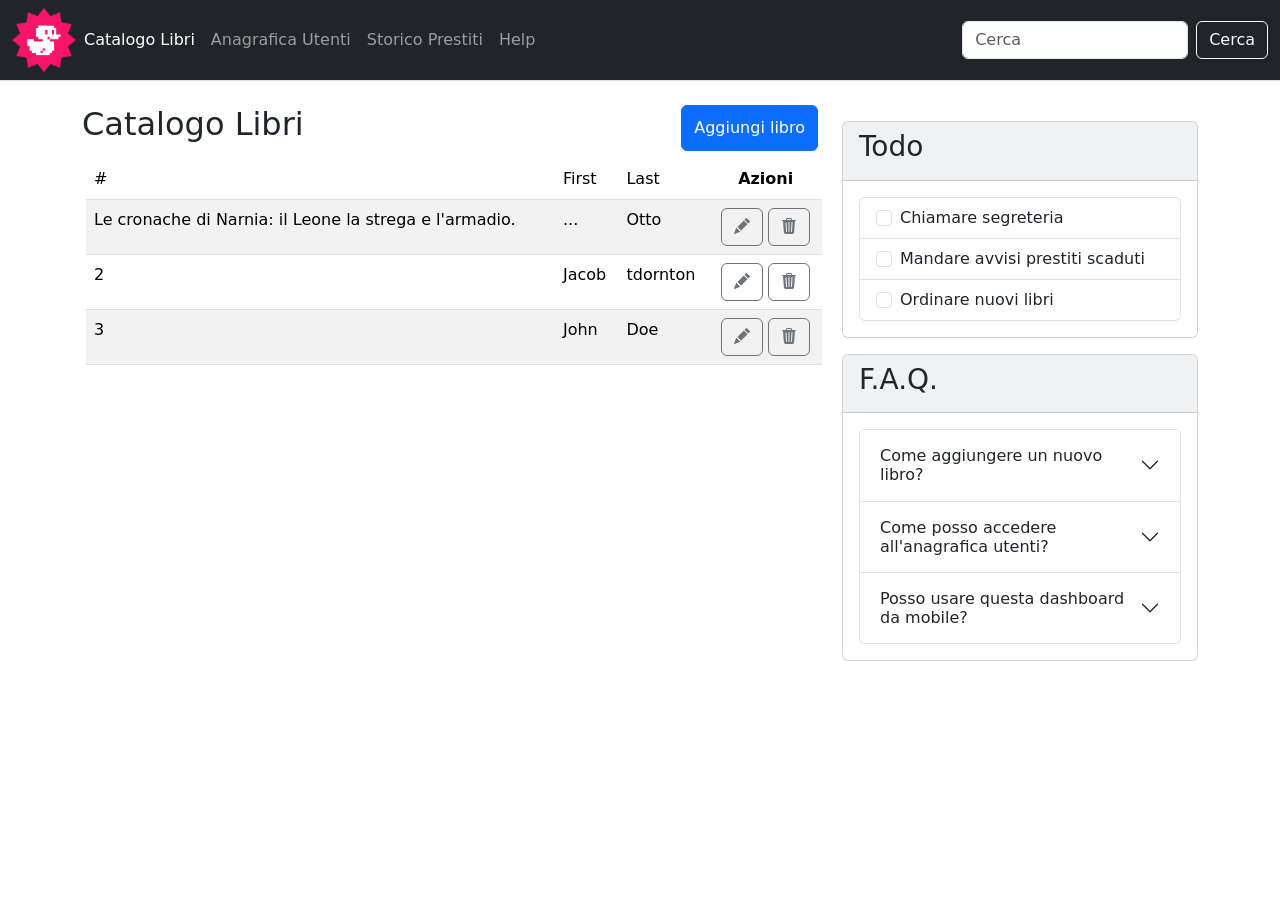
<file: index.html>
<!DOCTYPE html>
<html lang="it">

<head>
    <meta charset="UTF-8">
    <meta name="viewport" content="widtd=device-widtd, initial-scale=1.0">
    <meta name="autdor" content="Ivan Caldarella">
    <meta name="description" content="Pratica con gli elementi di Bootstrap">

    <!-- Link Bootstrap -->
    <link href="https://cdn.jsdelivr.net/npm/bootstrap@5.3.8/dist/css/bootstrap.min.css" rel="stylesheet"
        integrity="sha384-sRIl4kxILFvY47J16cr9ZwB07vP4J8+LH7qKQnuqkuIAvNWLzeN8tE5YBujZqJLB" crossorigin="anonymous">
    <!-- Bootstrap Icons -->
    <link rel="stylesheet" href="https://cdn.jsdelivr.net/npm/bootstrap-icons@1.13.1/font/bootstrap-icons.min.css">


    <!-- Padrone del mondo -->
    <link rel="stylesheet" href="./style/index.css">

    <title>Bootstrap Dashboard</title>
</head>

<body>
    <header class="header">
        <nav class="navbar navbar-expand-lg bg-dark navbar-dark border-bottom border-body">
            <div class="container-fluid">
                <img src="img/duck.png" alt="logo" height="64" width="64">
                <button class="navbar-toggler" type="button" data-bs-toggle="collapse"
                    data-bs-target="#navbarTogglerDemo02" aria-controls="navbarTogglerDemo02" aria-expanded="false"
                    aria-label="Toggle navigation">
                    <span class="navbar-toggler-icon"></span>
                </button>
                <div class="collapse navbar-collapse" id="navbarTogglerDemo02">
                    <ul class="navbar-nav me-auto mb-2 mb-lg-0">
                        <li class="nav-item">
                            <a class="nav-link active" aria-current="page" href="#">Catalogo Libri</a>
                        </li>
                        <li class="nav-item">
                            <a class="nav-link" href="#">Anagrafica Utenti</a>
                        </li>
                        <li class="nav-item">
                            <a class="nav-link" href="#">Storico Prestiti</a>
                        </li>
                        <li class="nav-item">
                            <a class="nav-link" href="#">Help</a>
                        </li>
                    </ul>
                    <form class="d-flex" role="search">
                        <input class="form-control me-2" type="search" placeholder="Cerca" aria-label="Search" />
                        <button class="btn btn-outline-light" type="submit">Cerca</button>
                    </form>
                </div>
            </div>
        </nav>
    </header>
    <main class="container mt-4">
        <div class="row row-cols-1 row-cols-lg-2">
            <div class="col col-lg-8">
                <div class="d-flex justify-content-between mb-2">
                    <h2>Catalogo Libri</h2>
                    <a href="./addbook.html" class="btn btn-primary lh-lg">Aggiungi libro</a>
                </div>
                <table class="table m-1 table-striped table-nowrap table-hover">
                    <thead>
                        <tr>
                            <td scope="col">#</td>
                            <td class="d-none d-md-table-cell table-cell" scope="col">First</td>
                            <td scope="col">Last</td>
                            <th scope="col" class="text-center">Azioni</th>
                        </tr>
                    </thead>
                    <tbody>
                        <tr>
                            <td scope="row">Le cronache di Narnia: il Leone la strega e l'armadio.</td>
                            <td class="d-none d-md-table-cell">...</td>
                            <td>Otto</td>
                            <td class="text-center"><button type="button" class="btn btn-outline-secondary"><i
                                class="bi bi-pencil-fill"></i></button> <button type="button"
                            class="btn btn-outline-secondary"><i class="bi bi-trash3-fill"></i></button></td>
                        </tr>
                        <tr>
                            <td scope="row">2</td>
                            <td class="d-none d-md-table-cell">Jacob</td>
                            <td>tdornton</td>
                            <td class="text-center"><button type="button" class="btn btn-outline-secondary"><i
                                class="bi bi-pencil-fill"></i></button> <button type="button"
                            class="btn btn-outline-secondary"><i class="bi bi-trash3-fill"></i></button></td>
                        </tr>
                        <tr>
                            <td scope="row">3</td>
                            <td class="d-none d-md-table-cell">John</td>
                            <td>Doe</td>
                            <td class="text-center"><button type="button" class="btn btn-outline-secondary"><i
                                class="bi bi-pencil-fill"></i></button> <button type="button"
                            class="btn btn-outline-secondary"><i class="bi bi-trash3-fill"></i></button></td>
                        </tr>
                    </tbody>
                </table>
            </div>
            <div class="col col-lg-4">
                <div class="card d-block m-0-auto mt-3">
                    <div class="card-header bg-secondary bg-opacity-10 pt-2">
                        <p class="card-title h3 fw-normal">Todo</p>
                    </div>
                    <div class="card-body">
                        <ul class="list-group">
                            <li class="list-group-item d-flex">
                                <input class="form-check-input me-2" type="checkbox" value="" id="firstCheckbox">
                                <label class="form-check-label" for="firstCheckbox">Chiamare segreteria</label>
                            </li>
                            <li class="list-group-item d-flex">
                                <input class="form-check-input me-2" type="checkbox" value="" id="secondCheckbox">
                                <label class="form-check-label" for="secondCheckbox">Mandare avvisi prestiti
                                    scaduti</label>
                            </li>
                            <li class="list-group-item d-flex">
                                <input class="form-check-input me-2" type="checkbox" value="" id="thirdCheckbox">
                                <label class="form-check-label" for="thirdCheckbox">Ordinare nuovi libri</label>
                            </li>
                        </ul>
                    </div>
                </div>
                <div class="card d-block m-0-auto mt-3">
                    <div class="card-header bg-secondary bg-opacity-10 pt-2">
                        <p class="card-title h3 fw-normal">F.A.Q.</p>
                    </div>
                    <div class="card-body">
                        <div class="accordion" id="accordionExample">
                            <div class="accordion" id="accordionExampel">
                                <div class="accordion-item">
                                    <h2 class="accordion-header">
                                        <button class="accordion-button collapsed" type="button"
                                            data-bs-toggle="collapse" data-bs-target="#collapseOne"
                                            aria-expanded="false" aria-controls="collapseOne">
                                            Come aggiungere un nuovo libro?
                                        </button>
                                    </h2>
                                    <div id="collapseOne" class="accordion-collapse collapse"
                                        data-bs-parent="#accordionExample">
                                        <div class="accordion-body">
                                            <strong>This is the first item’s accordion body.</strong> It is shown by
                                            default, until the collapse plugin adds the appropriate classes that we use
                                            to style each element. These classes control the overall appearance, as well
                                            as the showing and hiding via CSS transitions. You can modify any of this
                                            with custom CSS or overriding our default variables. It’s also worth noting
                                            that just about any HTML can go within the <code>.accordion-body</code>,
                                            though the transition does limit overflow.
                                        </div>
                                    </div>
                                </div>
                                <div class="accordion-item">
                                    <h2 class="accordion-header">
                                        <button class="accordion-button collapsed" type="button"
                                            data-bs-toggle="collapse" data-bs-target="#collapseTwo"
                                            aria-expanded="false" aria-controls="collapseTwo">
                                            Come posso accedere all'anagrafica utenti?
                                        </button>
                                    </h2>
                                    <div id="collapseTwo" class="accordion-collapse collapse"
                                        data-bs-parent="#accordionExample">
                                        <div class="accordion-body">
                                            <strong>This is the second item’s accordion body.</strong> It is hidden by
                                            default, until the collapse plugin adds the appropriate classes that we use
                                            to style each element. These classes control the overall appearance, as well
                                            as the showing and hiding via CSS transitions. You can modify any of this
                                            with custom CSS or overriding our default variables. It’s also worth noting
                                            that just about any HTML can go within the <code>.accordion-body</code>,
                                            though the transition does limit overflow.
                                        </div>
                                    </div>
                                </div>
                                <div class="accordion-item">
                                    <h2 class="accordion-header">
                                        <button class="accordion-button collapsed" type="button"
                                            data-bs-toggle="collapse" data-bs-target="#collapseThree"
                                            aria-expanded="false" aria-controls="collapseThree">
                                            Posso usare questa dashboard da mobile?
                                        </button>
                                    </h2>
                                    <div id="collapseThree" class="accordion-collapse collapse"
                                        data-bs-parent="#accordionExample">
                                        <div class="accordion-body">
                                            <strong>This is the third item’s accordion body.</strong> It is hidden by
                                            default, until the collapse plugin adds the appropriate classes that we use
                                            to style each element. These classes control the overall appearance, as well
                                            as the showing and hiding via CSS transitions. You can modify any of this
                                            with custom CSS or overriding our default variables. It’s also worth noting
                                            that just about any HTML can go within the <code>.accordion-body</code>,
                                            though the transition does limit overflow.
                                        </div>
                                    </div>
                                </div>
                            </div>
                        </div>
                    </div>
                </div>
            </div>
        </div>
    </main>
    <script src="https://cdn.jsdelivr.net/npm/bootstrap@5.3.8/dist/js/bootstrap.bundle.min.js"
        integrity="sha384-FKyoEForCGlyvwx9Hj09JcYn3nv7wiPVlz7YYwJrWVcXK/BmnVDxM+D2scQbITxI"
        crossorigin="anonymous"></script>
</body>

</html>
</file>
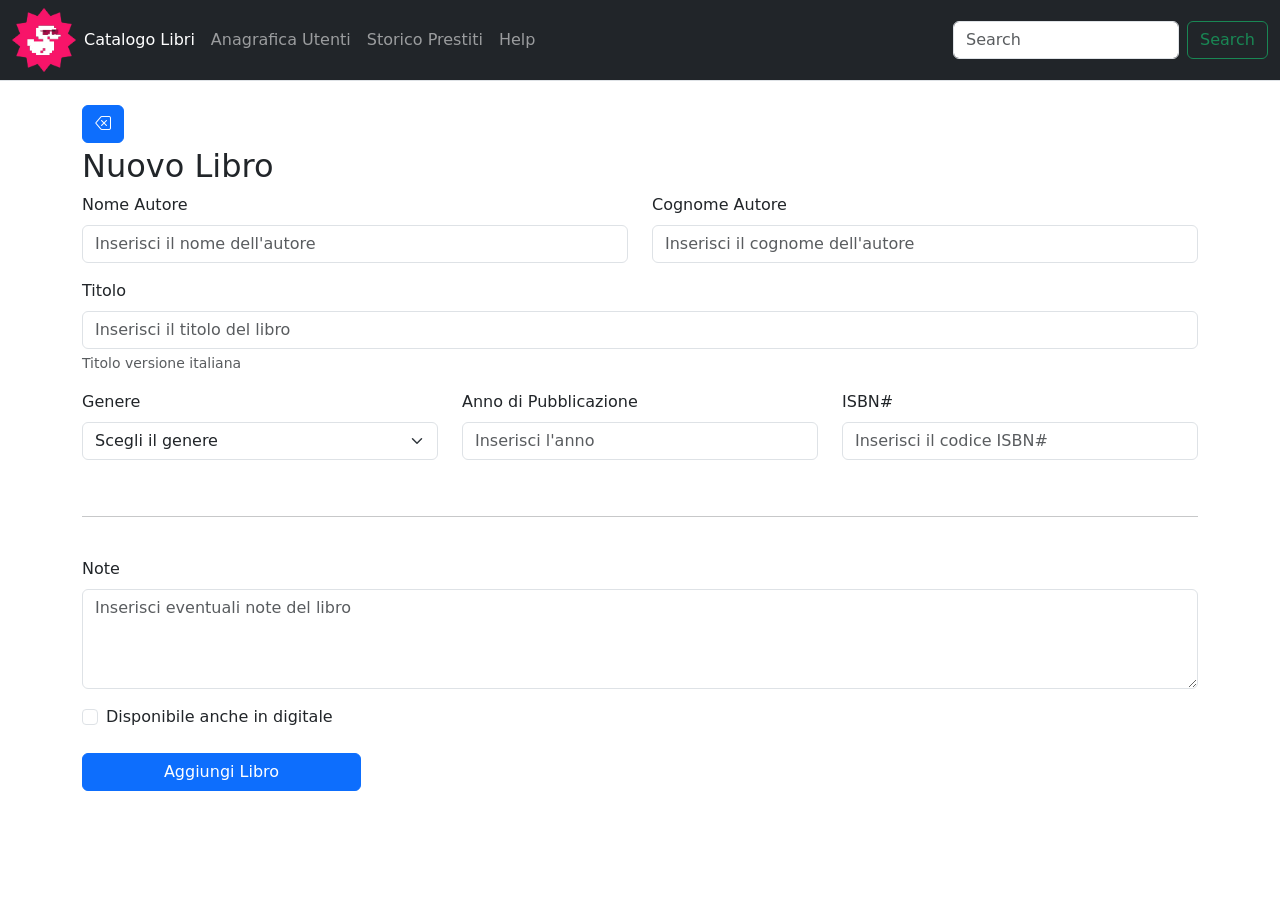
<file: addbook.html>
<!DOCTYPE html>
<html lang="it">

<head>
    <meta charset="UTF-8">
    <meta name="viewport" content="widtd=device-widtd, initial-scale=1.0">
    <meta name="autdor" content="Ivan Caldarella">
    <meta name="description" content="Pratica con gli elementi di Bootstrap - Aggiungi Libro">

    <!-- Link Bootstrap -->
    <link href="https://cdn.jsdelivr.net/npm/bootstrap@5.3.8/dist/css/bootstrap.min.css" rel="stylesheet"
        integrity="sha384-sRIl4kxILFvY47J16cr9ZwB07vP4J8+LH7qKQnuqkuIAvNWLzeN8tE5YBujZqJLB" crossorigin="anonymous">
    <!-- Bootstrap Icons -->
    <link rel="stylesheet" href="https://cdn.jsdelivr.net/npm/bootstrap-icons@1.13.1/font/bootstrap-icons.min.css">


    <!-- Padrone del mondo -->
    <link rel="stylesheet" href="./style/index.css">

    <title>Bootstrap Dashboard</title>
</head>

<body>
    <header class="header">
        <nav class="navbar navbar-expand-lg bg-dark navbar-dark border-bottom border-body">
            <div class="container-fluid">
                <img src="img/duckglasses.png" alt="logo" height="64" width="64">
                <button class="navbar-toggler" type="button" data-bs-toggle="collapse"
                    data-bs-target="#navbarTogglerDemo02" aria-controls="navbarTogglerDemo02" aria-expanded="false"
                    aria-label="Toggle navigation">
                    <span class="navbar-toggler-icon"></span>
                </button>
                <div class="collapse navbar-collapse" id="navbarTogglerDemo02">
                    <ul class="navbar-nav me-auto mb-2 mb-lg-0">
                        <li class="nav-item">
                            <a class="nav-link active" aria-current="page" href="#">Catalogo Libri</a>
                        </li>
                        <li class="nav-item">
                            <a class="nav-link" href="#">Anagrafica Utenti</a>
                        </li>
                        <li class="nav-item">
                            <a class="nav-link" href="#">Storico Prestiti</a>
                        </li>
                        <li class="nav-item">
                            <a class="nav-link" href="#">Help</a>
                        </li>
                    </ul>
                    <form class="d-flex" role="search">
                        <input class="form-control me-2" type="search" placeholder="Search" aria-label="Search">
                        <button class="btn btn-outline-success" type="submit">Search</button>
                    </form>
                </div>
            </div>
        </nav>
    </header>
    <main class="container mt-4">
        <div class="row">
            <div class="col-6">
                <a class="btn btn-primary mb-1" href="./index.html">
                    <i class="bi bi-backspace"></i>
                </a>
                <h1 class="h2">Nuovo Libro</h1>
            </div>
        </div>
        <form>
            <div class="row">
                <div class="mb-3 col-6">
                    <label for="autornome" class="form-label">Nome Autore</label>
                    <input required type="text" class="form-control" id="autornome" placeholder="Inserisci il nome dell'autore">
                </div>
                <div class="mb-3 col-6">
                    <label for="autorcognome" class="form-label">Cognome Autore</label>
                    <input required type="text" class="form-control" id="autorcognome"
                        placeholder="Inserisci il cognome dell'autore">
                </div>
                <div class="mb-3 col-12">
                    <label for="titololibro" class="form-label">Titolo</label>
                    <input required type="text" class="form-control" id="titololibro" aria-describedby="titololibroHelp"
                        placeholder="Inserisci il titolo del libro">
                    <div id="titololibroHelp" class="form-text">Titolo versione italiana</div>
                </div>
            </div>
            <div class="row">
                <div class="mb-3 col-12 col-lg-4">
                    <label for="genderlist" class="form-label">Genere</label>
                    <select required class="form-select" aria-label="Default select example" id="genderlist">
                        <option selected disabled value="">Scegli il genere</option>
                        <option value="1">Donna</option>
                        <option value="2">Uomo</option>
                        <option value="3">Preferisco non rispondere</option>
                        <option value="4">Perchè non me lo dici tu?</option>
                        <option value="5">E poi magari fatti i fatti tuoi</option>
                        <option value="6">...</option>
                        <option value="7">Granchio</option>
                    </select>
                </div>
                <div class="mb-3 col-12 col-lg-4">
                    <label for="pubanno" class="form-label">Anno di Pubblicazione</label>
                    <input required type="number" min="1900" class="form-control" id="pubanno" placeholder="Inserisci l'anno">
                </div>
                <div class="mb-3 col-12 col-lg-4">
                    <label for="isbncode" class="form-label">ISBN#</label>
                    <input required type="text" pattern="[A-Za-z]{3}" class="form-control" id="isbncode" placeholder="Inserisci il codice ISBN#">
                </div>
            </div>
            <div class="row">
                <div class="col-12 my-4">
                    <hr class="col-12">
                </div>
                <div class="col mb-2">
                    <label for="notesofbook" class="form-label">Note</label>
                    <textarea class="form-control" placeholder="Inserisci eventuali note del libro" id="notesofbook"
                        style="height: 100px"></textarea>
                    <div class="mt-3 mb-4 form-check col-12">
                        <input type="checkbox" class="form-check-input" id="exampleCheck1">
                        <label class="form-check-label" for="exampleCheck1">Disponibile anche in digitale</label>
                    </div>
                    <div class="mb-3 ml-3 col-12">
                        <button type="submit" class="btn btn-primary w-25">Aggiungi Libro</button>
                    </div>
                </div>
            </div>
        </form>
    </main>
    <script src="https://cdn.jsdelivr.net/npm/bootstrap@5.3.8/dist/js/bootstrap.bundle.min.js"
        integrity="sha384-FKyoEForCGlyvwx9Hj09JcYn3nv7wiPVlz7YYwJrWVcXK/BmnVDxM+D2scQbITxI"
        crossorigin="anonymous"></script>
</body>

</html>
</file>
<file: style/index.css>
/* Mi sento vuoto
    -index.css
*/
</file>
